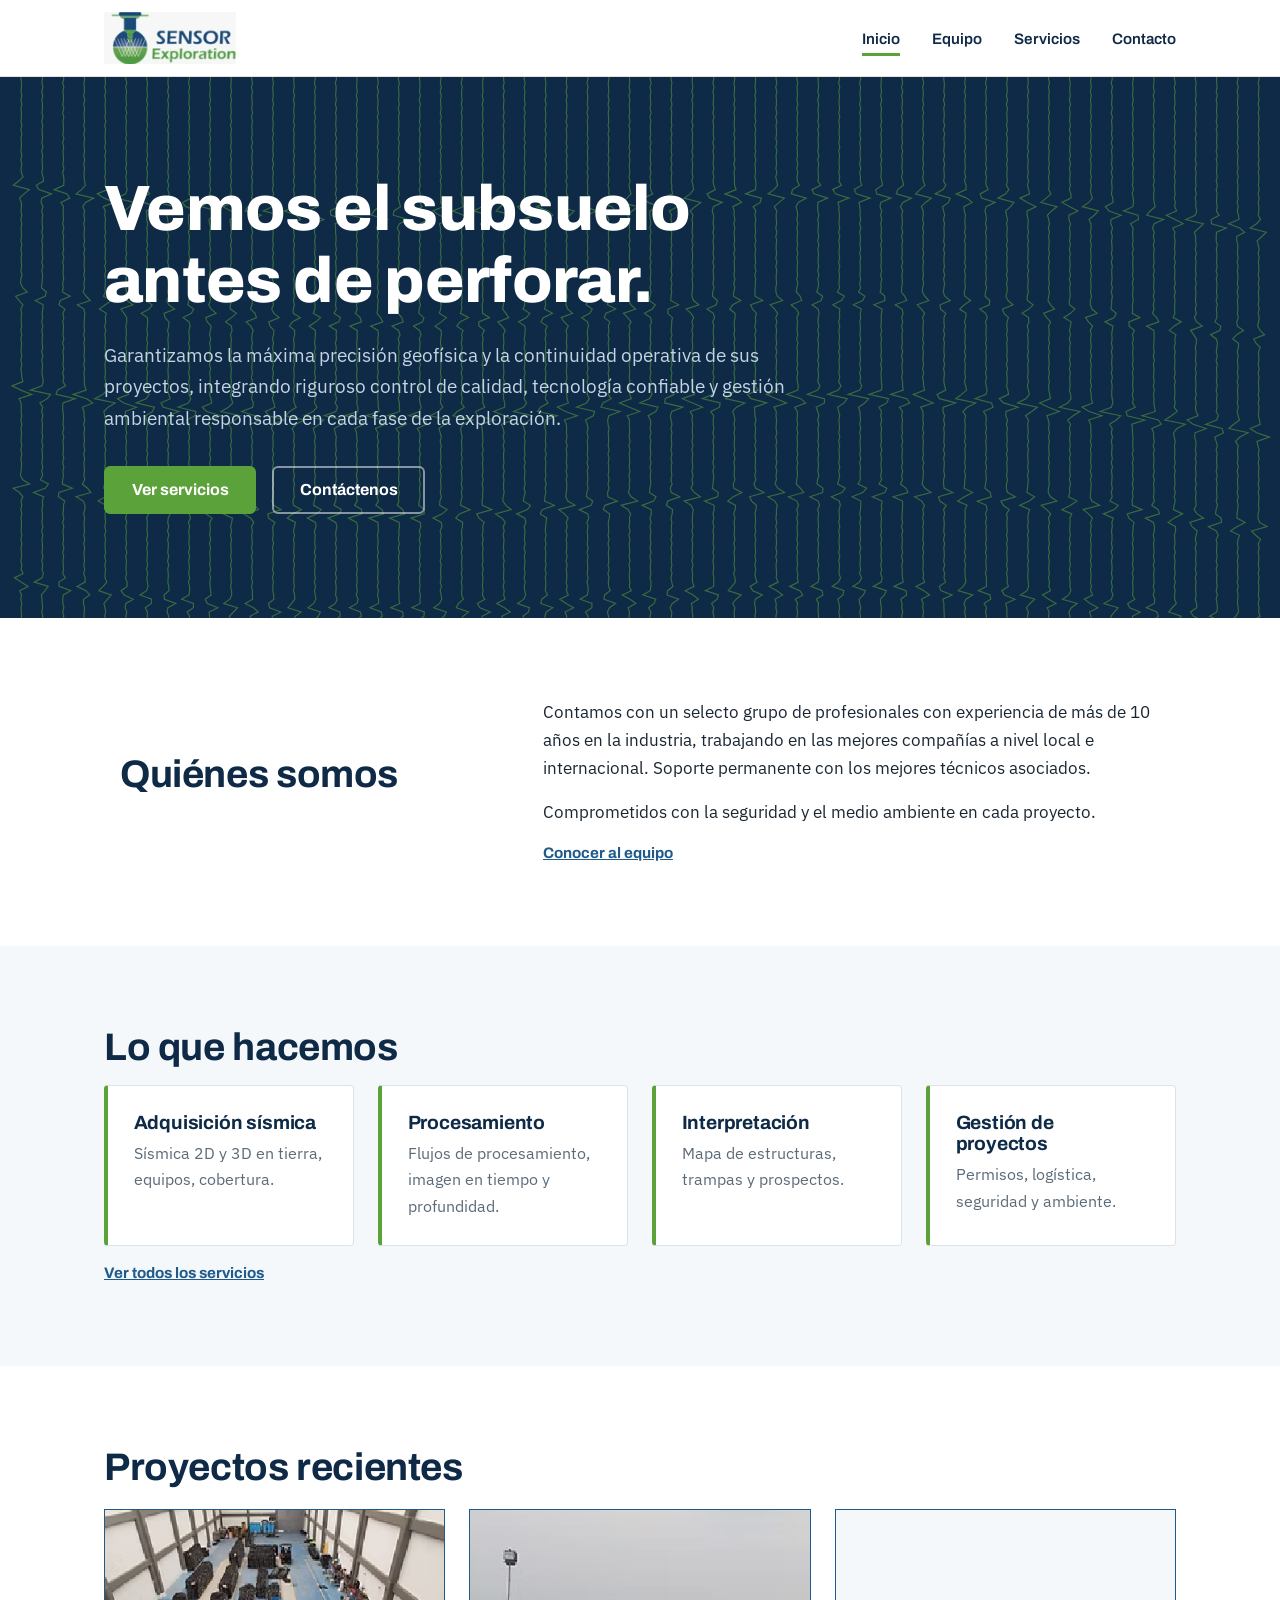
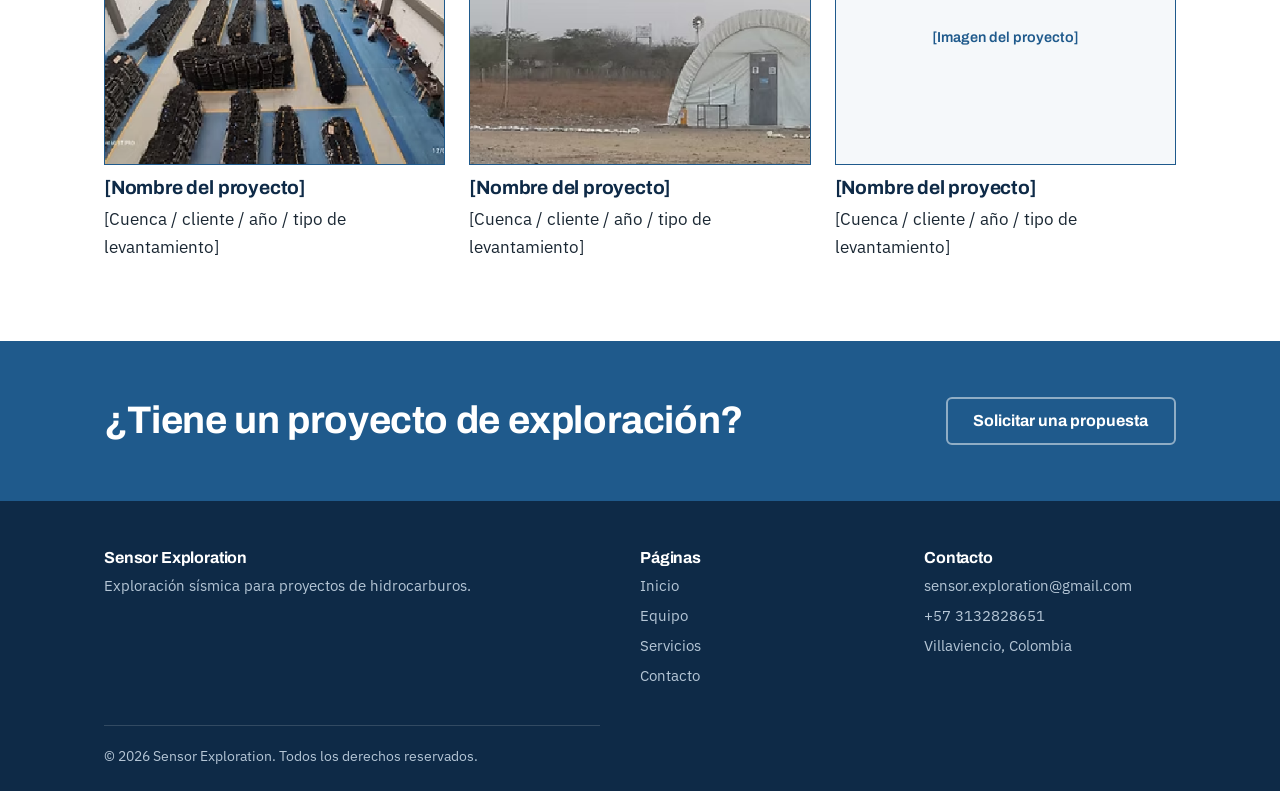
<file: index.html>
<!DOCTYPE html>
<html lang="es">
<head>
<meta charset="UTF-8">
<meta name="viewport" content="width=device-width, initial-scale=1">
<title>Inicio | Sensor Exploration</title>
<meta name="description" content="Exploración sísmica para la búsqueda de hidrocarburos.">
<link rel="icon" href="images/logo.png">
<link rel="preconnect" href="https://fonts.googleapis.com">
<link rel="preconnect" href="https://fonts.gstatic.com" crossorigin>
<link href="https://fonts.googleapis.com/css2?family=Archivo:wght@600;700;800&family=IBM+Plex+Sans:wght@400;500;600&display=swap" rel="stylesheet">
<link rel="stylesheet" href="css/styles.css">
</head>
<body>
<header class="site-header">
  <div class="wrap">
    <a class="brand" href="index.html"><img src="images/logo.png" alt="Sensor Exploration"></a>
    <button class="nav-toggle" aria-expanded="false" aria-controls="menu">Menú</button>
    <nav class="nav" id="menu" aria-label="Principal"><ul><li><a href="index.html" aria-current="page">Inicio</a></li><li><a href="equipo.html">Equipo</a></li><li><a href="servicios.html">Servicios</a></li><li><a href="contacto.html">Contacto</a></li></ul></nav>
  </div>
</header>
<main>
<section class="hero">
  <svg id="seismic" aria-hidden="true"></svg>
  <div class="wrap">
    <h1>Vemos el subsuelo antes de perforar.</h1>
    <p>Garantizamos la máxima precisión geofísica y la continuidad operativa de sus proyectos, integrando riguroso control de calidad, tecnología confiable y gestión ambiental responsable en cada fase de la exploración.</p>
    <div class="actions"><a class="btn" href="servicios.html">Ver servicios</a><a class="btn ghost" href="contacto.html">Contáctenos</a></div>
  </div>
</section>
<section class="section">
  <div class="wrap intro">
    <h2>Quiénes somos</h2>
    <div><p>Contamos con un selecto grupo de profesionales con experiencia de más de 10 años en la industria, trabajando en las mejores compañías a nivel local e internacional. Soporte permanente con los mejores técnicos asociados.</p><p style="margin-top:1rem">Comprometidos con la seguridad y el medio ambiente en cada proyecto.</p><a class="link-more" href="equipo.html">Conocer al equipo</a></div>
  </div>
</section>
<section class="section alt">
  <div class="wrap">
    <h2>Lo que hacemos</h2>
    <div class="grid g4"><article class="card"><h3>Adquisición sísmica</h3><p>Sísmica 2D y 3D en tierra, equipos, cobertura.</p></article><article class="card"><h3>Procesamiento</h3><p>Flujos de procesamiento, imagen en tiempo y profundidad.</p></article><article class="card"><h3>Interpretación</h3><p>Mapa de estructuras, trampas y prospectos.</p></article><article class="card"><h3>Gestión de proyectos</h3><p>Permisos, logística, seguridad y ambiente.</p></article></div>
    <a class="link-more" href="servicios.html">Ver todos los servicios</a>
  </div>
</section>
<section class="section">
  <div class="wrap">
    <h2>Proyectos recientes</h2>
    <div class="grid g3"><article><div class="img-ph"><img src="images/Proyecto1.png" alt="Proyecto 1"></div><h3 style="margin-top:1rem">[Nombre del proyecto]</h3><p>[Cuenca / cliente / año / tipo de levantamiento]</p></article><article><div class="img-ph"><img src="images/Proyectocarpa1.png" alt="Proyecto Carpa 1"></div><h3 style="margin-top:1rem">[Nombre del proyecto]</h3><p>[Cuenca / cliente / año / tipo de levantamiento]</p></article><article><div class="img-ph">[Imagen del proyecto]</div><h3 style="margin-top:1rem">[Nombre del proyecto]</h3><p>[Cuenca / cliente / año / tipo de levantamiento]</p></article></div>
  </div>
</section>
<section class="cta"><div class="wrap"><h2>¿Tiene un proyecto de exploración?</h2><a class="btn ghost" href="contacto.html">Solicitar una propuesta</a></div></section>
</main>
<footer class="site-footer">
  <div class="wrap">
    <div class="cols">
      <div><h3>Sensor Exploration</h3><p>Exploración sísmica para proyectos de hidrocarburos.</p></div>
      <div><h3>Páginas</h3><a href="index.html">Inicio</a><a href="equipo.html">Equipo</a><a href="servicios.html">Servicios</a><a href="contacto.html">Contacto</a></div>
      <div><h3>Contacto</h3><a href="mailto:sensor.exploration@gmail.com">sensor.exploration@gmail.com</a><a href="tel:+573132828651">+57 3132828651</a><span>Villaviencio, Colombia</span></div>
    </div>
    <p class="copy">© 2026 Sensor Exploration. Todos los derechos reservados.</p>
  </div>
</footer>
<script src="js/main.js"></script>
</body>
</html>
</file>
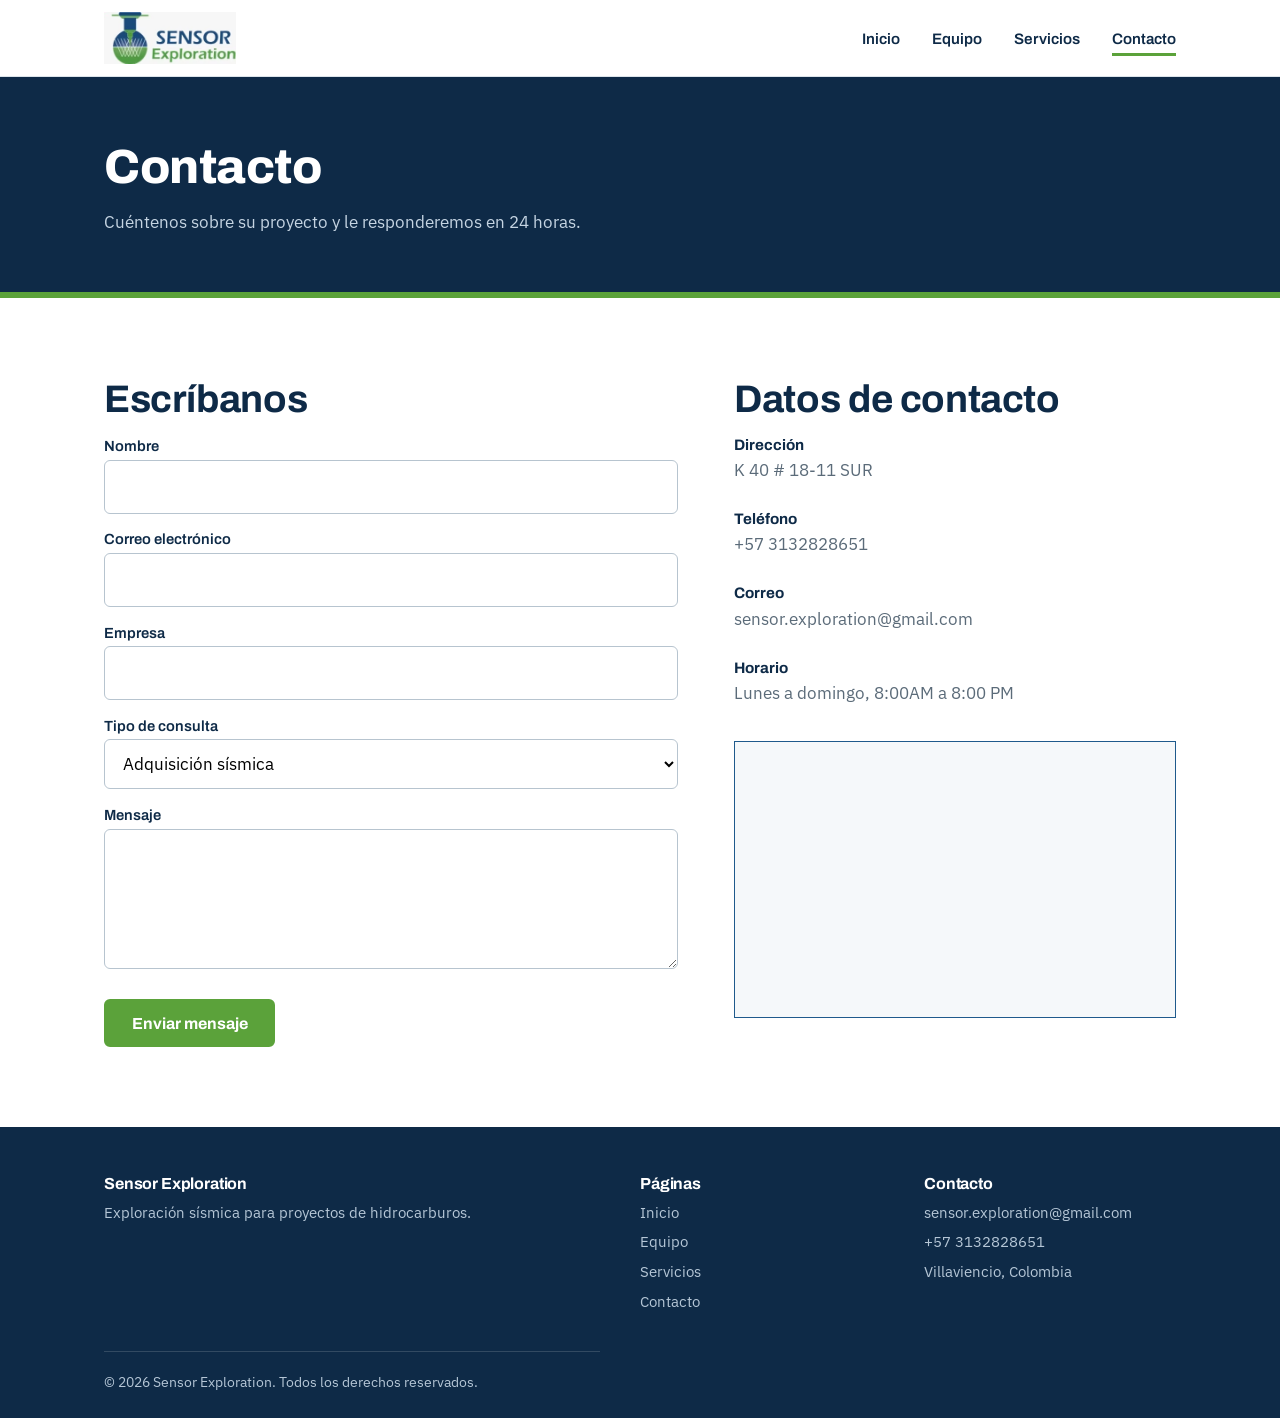
<file: contacto.html>
<!DOCTYPE html>
<html lang="es">
<head>
<meta charset="UTF-8">
<meta name="viewport" content="width=device-width, initial-scale=1">
<title>Contacto | Sensor Exploration</title>
<meta name="description" content="Hable con nuestro equipo sobre su proyecto.">
<link rel="icon" href="images/logo.png">
<link rel="preconnect" href="https://fonts.googleapis.com">
<link rel="preconnect" href="https://fonts.gstatic.com" crossorigin>
<link href="https://fonts.googleapis.com/css2?family=Archivo:wght@600;700;800&family=IBM+Plex+Sans:wght@400;500;600&display=swap" rel="stylesheet">
<link rel="stylesheet" href="css/styles.css">
</head>
<body>
<header class="site-header">
  <div class="wrap">
    <a class="brand" href="index.html"><img src="images/logo.png" alt="Sensor Exploration"></a>
    <button class="nav-toggle" aria-expanded="false" aria-controls="menu">Menú</button>
    <nav class="nav" id="menu" aria-label="Principal"><ul><li><a href="index.html">Inicio</a></li><li><a href="equipo.html">Equipo</a></li><li><a href="servicios.html">Servicios</a></li><li><a href="contacto.html" aria-current="page">Contacto</a></li></ul></nav>
  </div>
</header>
<main>
<section class="page-hero"><div class="wrap"><h1>Contacto</h1><p>Cuéntenos sobre su proyecto y le responderemos en 24 horas.</p></div></section>
<section class="section"><div class="wrap contact">
  <form id="form-contacto">
    <h2>Escríbanos</h2>
    <label for="n">Nombre</label><input id="n" name="nombre" required autocomplete="name">
    <label for="e">Correo electrónico</label><input id="e" type="email" name="email" required autocomplete="email">
    <label for="c">Empresa</label><input id="c" name="empresa" autocomplete="organization">
    <label for="t">Tipo de consulta</label>
    <select id="t" name="tipo"><option>Adquisición sísmica</option><option>Procesamiento</option><option>Interpretación</option><option>Otro</option></select>
    <label for="m">Mensaje</label><textarea id="m" name="mensaje" required></textarea>
    <button class="btn" type="submit">Enviar mensaje</button>
  </form>
  <aside>
    <h2>Datos de contacto</h2>
    <dl class="info">
      <dt>Dirección</dt><dd>K 40 # 18-11 SUR </dd>
      <dt>Teléfono</dt><dd>+57 3132828651</dd>
      <dt>Correo</dt><dd>sensor.exploration@gmail.com</dd>
      <dt>Horario</dt><dd>Lunes a domingo, 8:00AM a 8:00 PM</dd>
    </dl>
    <div class="img-ph map-ph">
      <iframe src="https://www.google.com/maps?q=Villavicencio%20Colombia&z=12&output=embed" title="Mapa de Villavicencio" loading="lazy" referrerpolicy="no-referrer-when-downgrade"></iframe>
    </div>
  </aside>
</div></section>
</main>
<footer class="site-footer">
  <div class="wrap">
    <div class="cols">
      <div><h3>Sensor Exploration</h3><p>Exploración sísmica para proyectos de hidrocarburos.</p></div>
      <div><h3>Páginas</h3><a href="index.html">Inicio</a><a href="equipo.html">Equipo</a><a href="servicios.html">Servicios</a><a href="contacto.html">Contacto</a></div>
      <div><h3>Contacto</h3><a href="mailto:sensor.exploration@gmail.com">sensor.exploration@gmail.com</a><a href="tel:+573132828651">+57 3132828651</a><span>Villaviencio, Colombia</span></div>
    </div>
    <p class="copy">© 2026 Sensor Exploration. Todos los derechos reservados.</p>
  </div>
</footer>
<script src="js/main.js"></script>
</body>
</html>
</file>
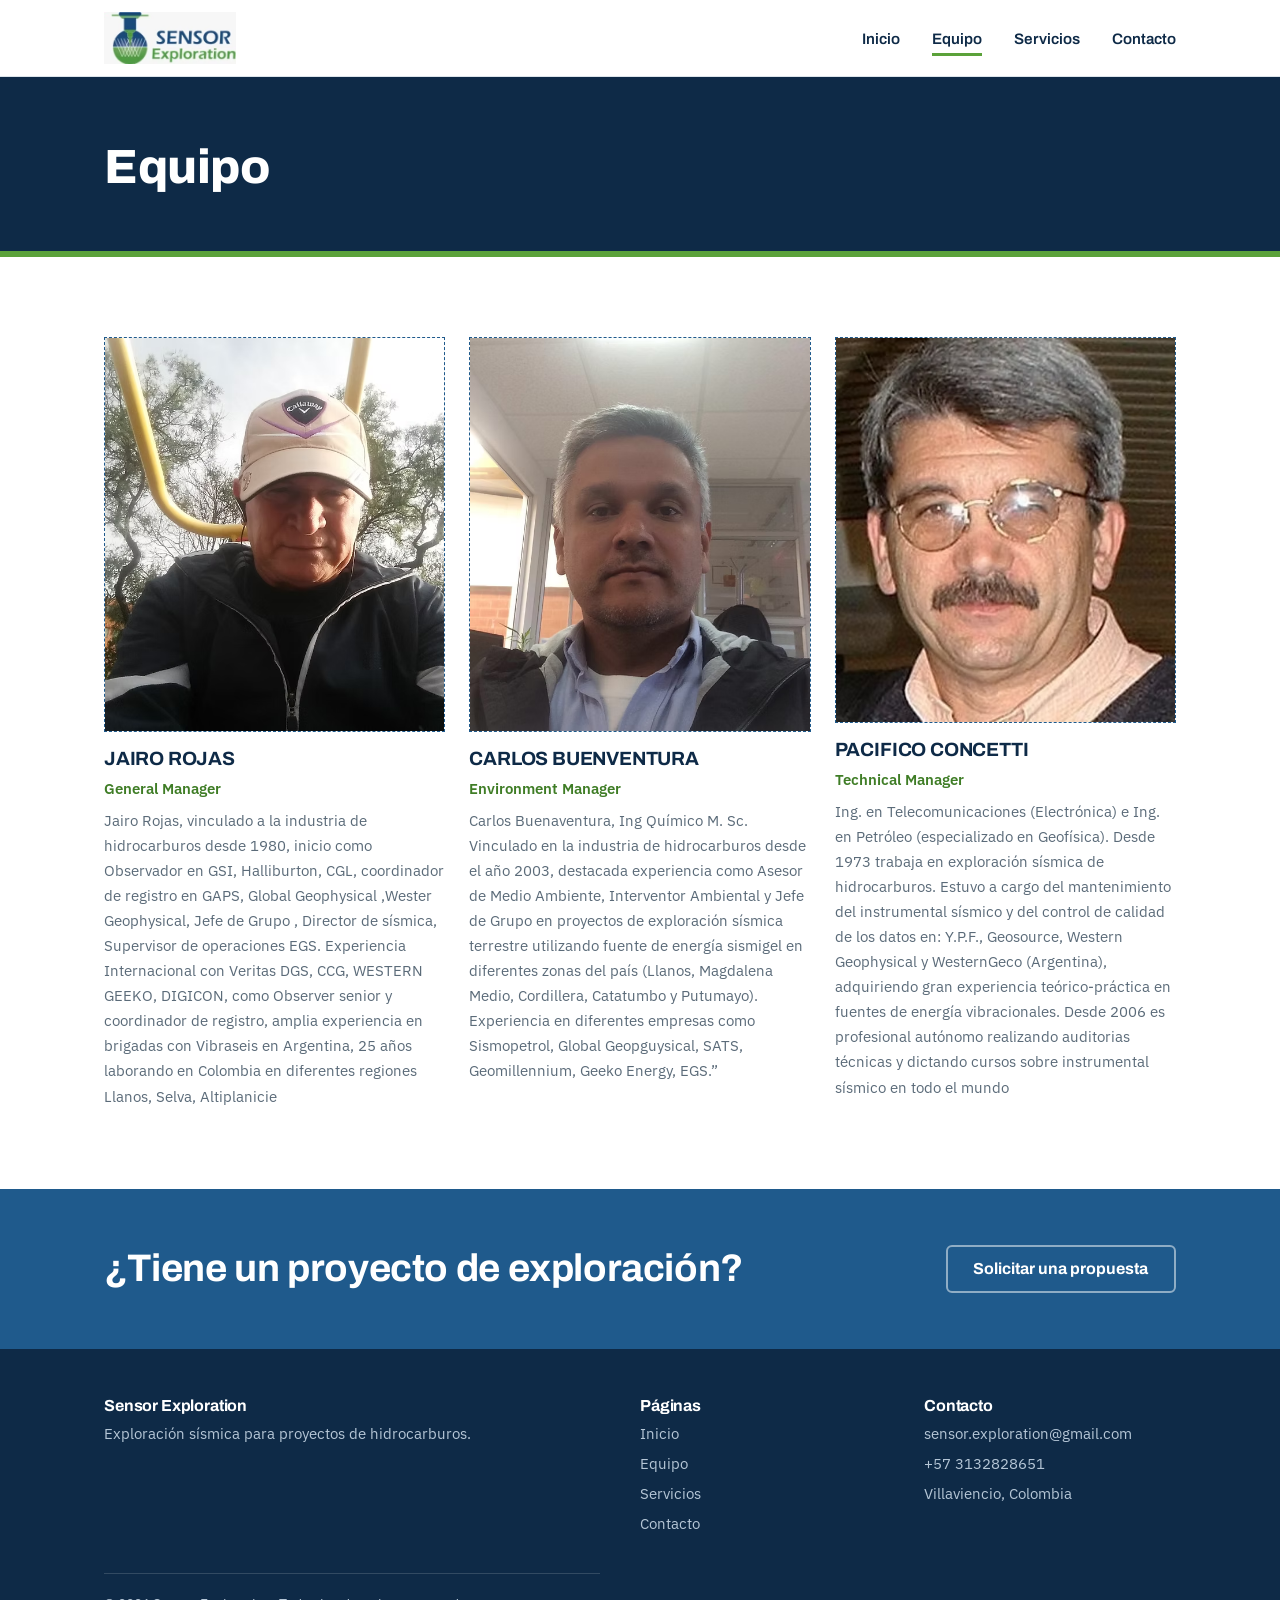
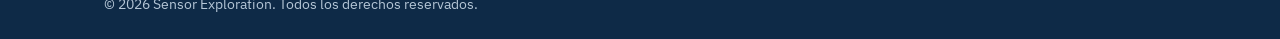
<file: equipo.html>
<!DOCTYPE html>
<html lang="es">
<head>
<meta charset="UTF-8">
<meta name="viewport" content="width=device-width, initial-scale=1">
<title>Equipo | Sensor Exploration</title>
<meta name="description" content="Profesionales en geofísica, geología y operaciones.">
<link rel="icon" href="images/logo.png">
<link rel="preconnect" href="https://fonts.googleapis.com">
<link rel="preconnect" href="https://fonts.gstatic.com" crossorigin>
<link href="https://fonts.googleapis.com/css2?family=Archivo:wght@600;700;800&family=IBM+Plex+Sans:wght@400;500;600&display=swap" rel="stylesheet">
<link rel="stylesheet" href="css/styles.css">
</head>
<body>
<header class="site-header">
  <div class="wrap">
    <a class="brand" href="index.html"><img src="images/logo.png" alt="Sensor Exploration"></a>
    <button class="nav-toggle" aria-expanded="false" aria-controls="menu">Menú</button>
    <nav class="nav" id="menu" aria-label="Principal"><ul><li><a href="index.html">Inicio</a></li><li><a href="equipo.html" aria-current="page">Equipo</a></li><li><a href="servicios.html">Servicios</a></li><li><a href="contacto.html">Contacto</a></li></ul></nav>
  </div>
</header>
<main>
<section class="page-hero"><div class="wrap"><h1>Equipo</h1></div></section>
<section class="section"><div class="wrap">
  <div class="grid g3"><article class="person"><div class="photo">
  <img src="images/Jairo_Rojas1.png" alt="Director General">
</div><h3>JAIRO ROJAS</h3><div class="role">General Manager</div><p>Jairo Rojas, vinculado a la industria de hidrocarburos desde 1980, inicio como Observador en GSI, Halliburton, CGL, coordinador de registro en GAPS, Global Geophysical ,Wester Geophysical, Jefe de Grupo , Director de sísmica, Supervisor de operaciones  EGS. Experiencia Internacional con Veritas DGS, CCG, WESTERN GEEKO, DIGICON, como Observer senior y coordinador de registro, amplia experiencia en brigadas con Vibraseis en Argentina,

25 años laborando en Colombia en diferentes regiones Llanos, Selva, Altiplanicie</p></article><article class="person"><div class="photo">
  <img src="images/CarlosB1.png" alt="Gerente de Operaciones">
</div><h3>CARLOS BUENVENTURA</h3><div class="role">Environment Manager</div><p>Carlos Buenaventura, Ing Químico M. Sc. Vinculado en la industria de hidrocarburos desde el año 2003, destacada experiencia como Asesor de Medio Ambiente, Interventor Ambiental y Jefe de Grupo en proyectos de exploración sísmica terrestre utilizando fuente de energía sismigel en diferentes zonas del país (Llanos, Magdalena Medio, Cordillera, Catatumbo y Putumayo). Experiencia en diferentes empresas como Sismopetrol, Global Geopguysical, SATS, Geomillennium, Geeko Energy, EGS.”</p></article><article class="person"><div class="photo">
  <img src="images/Pacifico1.png" alt="Geofísico Senior">
</div><h3>PACIFICO CONCETTI</h3><div class="role">Technical  Manager</div><p>Ing. en Telecomunicaciones (Electrónica) e Ing. en Petróleo (especializado en Geofísica). Desde 1973 trabaja en exploración sísmica de hidrocarburos. Estuvo a cargo del mantenimiento del instrumental sísmico y del control de calidad de los datos en: Y.P.F., Geosource, Western Geophysical y WesternGeco (Argentina), adquiriendo gran experiencia teórico-práctica en fuentes de energía vibracionales. Desde 2006 es profesional autónomo realizando auditorias técnicas y dictando cursos sobre instrumental sísmico en todo el mundo</p></article>

</div></section>
<!--
<section class="section alt"><div class="wrap">
  <h2>Certificaciones y alianzas</h2>
  <div class="grid g3"><div class="card"><h3>[Certificación]</h3><p>[Entidad, año o alcance.]</p></div><div class="card"><h3>[Certificación]</h3><p>[Entidad, año o alcance.]</p></div><div class="card"><h3>[Certificación]</h3><p>[Entidad, año o alcance.]</p></div></div>
</div></section>
-->
<section class="cta"><div class="wrap"><h2>¿Tiene un proyecto de exploración?</h2><a class="btn ghost" href="contacto.html">Solicitar una propuesta</a></div></section>
</main>
<footer class="site-footer">
  <div class="wrap">
    <div class="cols">
      <div><h3>Sensor Exploration</h3><p>Exploración sísmica para proyectos de hidrocarburos.</p></div>
      <div><h3>Páginas</h3><a href="index.html">Inicio</a><a href="equipo.html">Equipo</a><a href="servicios.html">Servicios</a><a href="contacto.html">Contacto</a></div>
      <div><h3>Contacto</h3><a href="mailto:sensor.exploration@gmail.com">sensor.exploration@gmail.com</a><a href="tel:+573132828651">+57 3132828651</a><span>Villaviencio, Colombia</span></div>
    </div>
    <p class="copy">© 2026 Sensor Exploration. Todos los derechos reservados.</p>
  </div>
</footer>
<script src="js/main.js"></script>
</body>
</html>
</file>
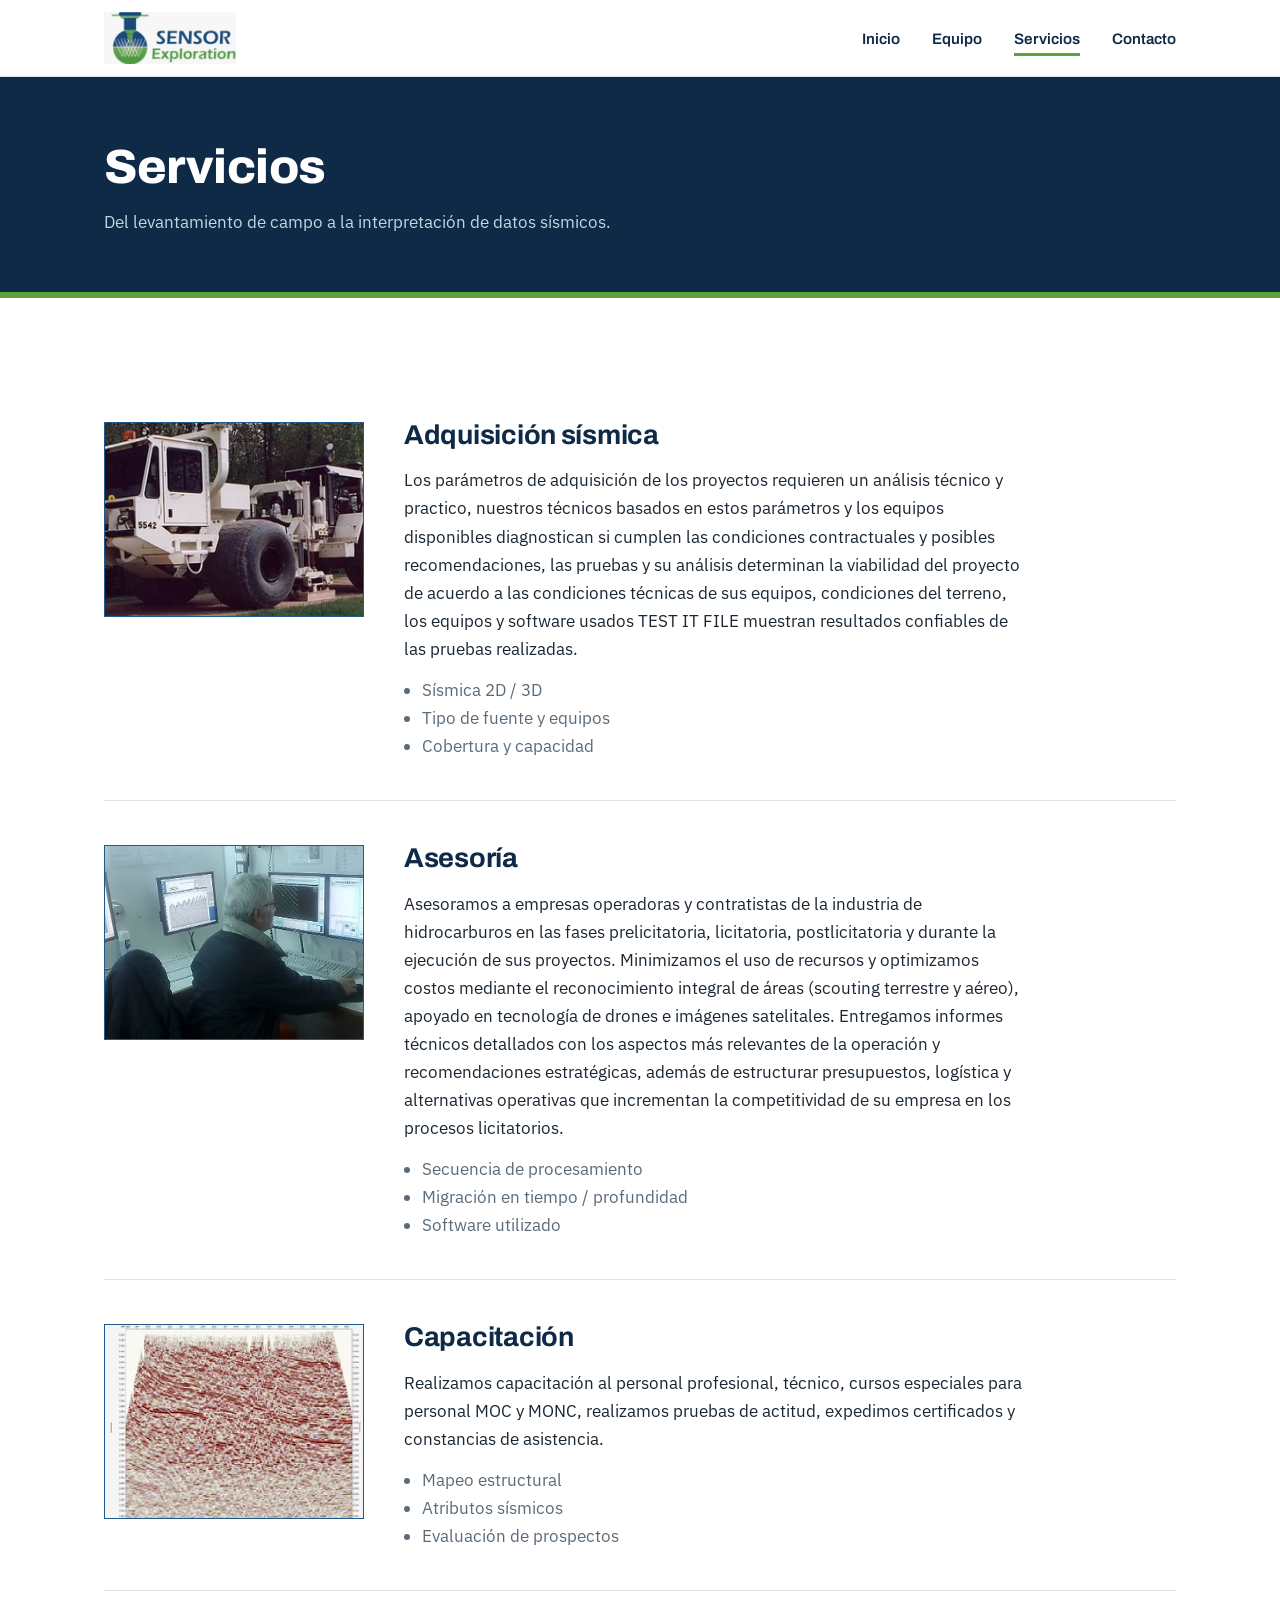
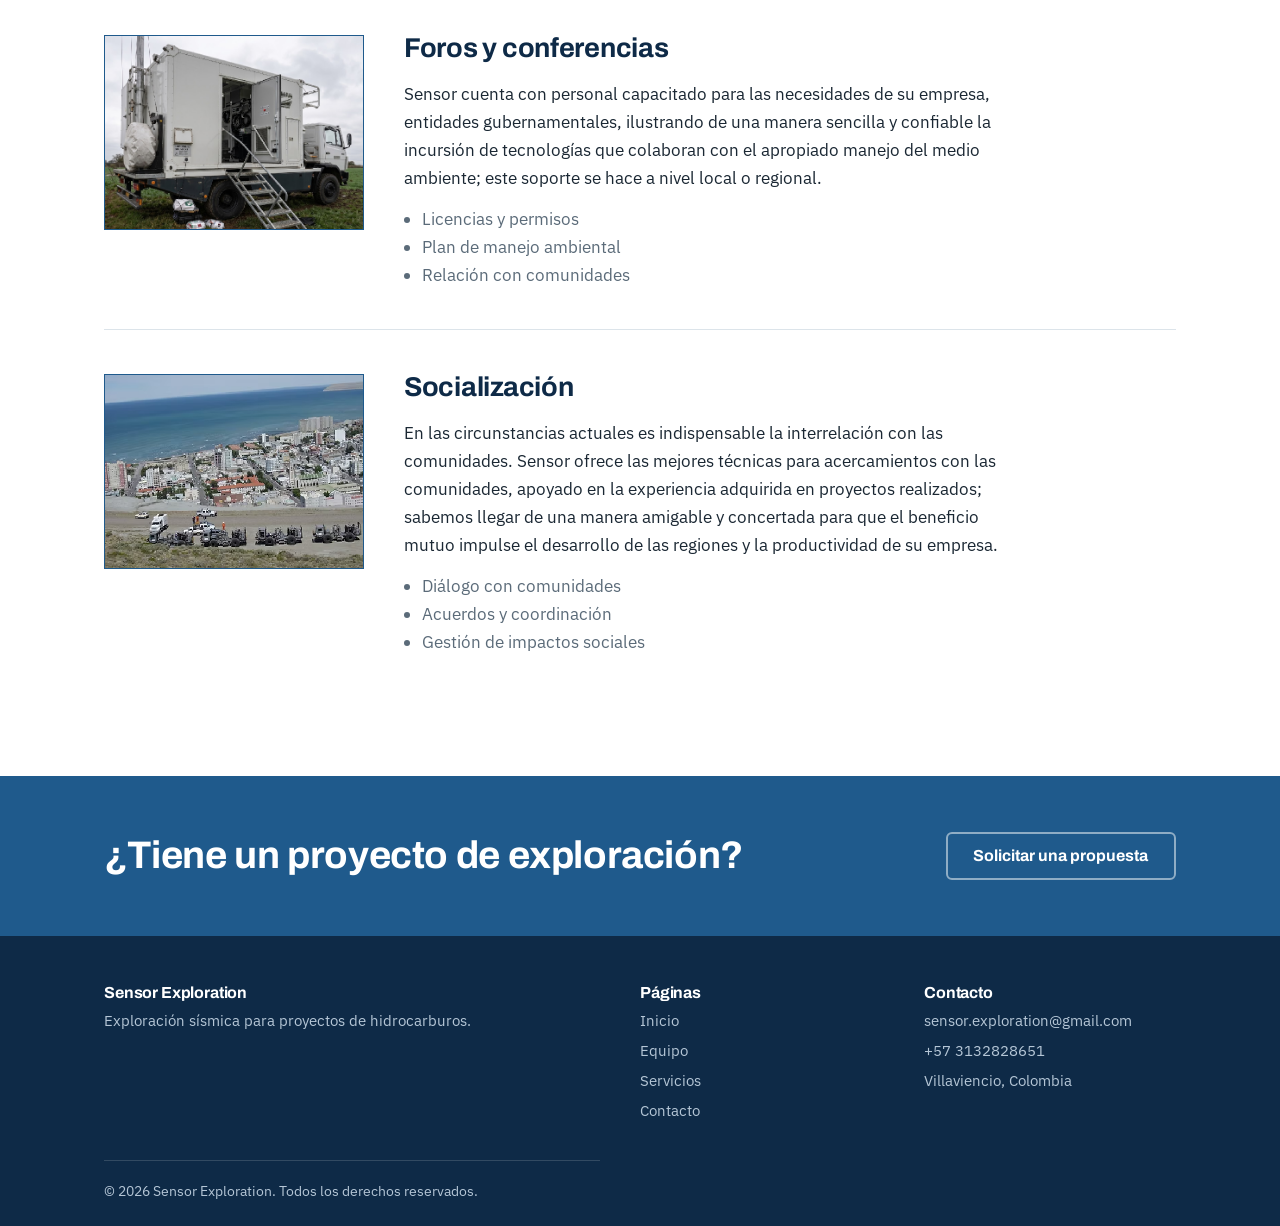
<file: servicios.html>
<!DOCTYPE html>
<html lang="es">
<head>
<meta charset="UTF-8">
<meta name="viewport" content="width=device-width, initial-scale=1">
<title>Servicios | Sensor Exploration</title>
<meta name="description" content="Adquisición, procesamiento e interpretación sísmica.">
<link rel="icon" href="images/logo.png">
<link rel="preconnect" href="https://fonts.googleapis.com">
<link rel="preconnect" href="https://fonts.gstatic.com" crossorigin>
<link href="https://fonts.googleapis.com/css2?family=Archivo:wght@600;700;800&family=IBM+Plex+Sans:wght@400;500;600&display=swap" rel="stylesheet">
<link rel="stylesheet" href="css/styles.css">
</head>
<body>
<header class="site-header">
  <div class="wrap">
    <a class="brand" href="index.html"><img src="images/logo.png" alt="Sensor Exploration"></a>
    <button class="nav-toggle" aria-expanded="false" aria-controls="menu">Menú</button>
    <nav class="nav" id="menu" aria-label="Principal"><ul><li><a href="index.html">Inicio</a></li><li><a href="equipo.html">Equipo</a></li><li><a href="servicios.html" aria-current="page">Servicios</a></li><li><a href="contacto.html">Contacto</a></li></ul></nav>
  </div>
</header>
<main>
<section class="page-hero"><div class="wrap"><h1>Servicios</h1><p>Del levantamiento de campo a la interpretación de datos sísmicos.</p></div></section>
<section class="section"><div class="wrap">
  <article class="service"><div class="img-ph"><img src="images/Vibro1.png" alt="Logo Sensor Exploration"></div><div><h2 style="font-size:1.7rem">Adquisición sísmica</h2><p>Los parámetros de adquisición de los proyectos requieren un análisis técnico y practico, nuestros técnicos basados en estos parámetros y los equipos disponibles diagnostican si cumplen las condiciones contractuales y posibles recomendaciones, las pruebas y su análisis determinan la viabilidad del proyecto de acuerdo a las condiciones técnicas de sus equipos, condiciones del terreno, los equipos y software usados TEST IT FILE muestran resultados confiables de las pruebas realizadas.</p><ul><li>Sísmica 2D / 3D</li><li>Tipo de fuente y equipos</li><li>Cobertura y capacidad</li></ul></div></article>
  <article class="service"><div class="img-ph"><img src="images/Asesoria1.png" alt="Logo Sensor Exploration"></div><div>
    <h2 style="font-size:1.7rem">Asesoría</h2><p>Asesoramos a empresas operadoras y contratistas de la industria de hidrocarburos en las fases prelicitatoria, licitatoria, postlicitatoria y durante la ejecución de sus proyectos. Minimizamos el uso de recursos y optimizamos costos mediante el reconocimiento integral de áreas (scouting terrestre y aéreo), apoyado en tecnología de drones e imágenes satelitales. Entregamos informes técnicos detallados con los aspectos más relevantes de la operación y recomendaciones estratégicas, además de estructurar presupuestos, logística y alternativas operativas que incrementan la competitividad de su empresa en los procesos licitatorios.</p><ul><li>Secuencia de procesamiento</li><li>Migración en tiempo / profundidad</li><li>Software utilizado</li></ul></div></article>
  <article class="service"><div class="img-ph"><img src="images/Capacitacion1.png" alt="Logo Sensor Exploration"></div><div>
    <h2 style="font-size:1.7rem">Capacitación</h2><p>Realizamos capacitación al personal profesional, técnico, cursos especiales para personal MOC y MONC, realizamos pruebas de actitud, expedimos certificados y constancias de asistencia.</p><ul><li>Mapeo estructural</li><li>Atributos sísmicos</li><li>Evaluación de prospectos</li></ul></div></article>
  <article class="service"><div class="img-ph"><img src="images/Scouting1.png" alt="Logo Sensor Exploration"></div><div>
    <h2 style="font-size:1.7rem">Foros y conferencias</h2><p>Sensor cuenta con personal capacitado para las necesidades de su empresa, entidades gubernamentales, ilustrando de una manera sencilla y confiable la incursión de tecnologías que colaboran con el apropiado manejo del medio ambiente; este soporte se hace a nivel local o regional.</p><ul><li>Licencias y permisos</li><li>Plan de manejo ambiental</li><li>Relación con comunidades</li></ul></div></article>
  <article class="service"><div class="img-ph"><img src="images/Sociali1.png" alt="Logo Sensor Exploration"></div><div>
    <h2 style="font-size:1.7rem">Socialización</h2><p>En las circunstancias actuales es indispensable la interrelación con las comunidades. Sensor ofrece las mejores técnicas para acercamientos con las comunidades, apoyado en la experiencia adquirida en proyectos realizados; sabemos llegar de una manera amigable y concertada para que el beneficio mutuo impulse el desarrollo de las regiones y la productividad de su empresa.</p><ul><li>Diálogo con comunidades</li><li>Acuerdos y coordinación</li><li>Gestión de impactos sociales</li></ul></div></article>
</div></section>
<section class="cta"><div class="wrap"><h2>¿Tiene un proyecto de exploración?</h2><a class="btn ghost" href="contacto.html">Solicitar una propuesta</a></div></section>
</main>
<footer class="site-footer">
  <div class="wrap">
    <div class="cols">
      <div><h3>Sensor Exploration</h3><p>Exploración sísmica para proyectos de hidrocarburos.</p></div>
      <div><h3>Páginas</h3><a href="index.html">Inicio</a><a href="equipo.html">Equipo</a><a href="servicios.html">Servicios</a><a href="contacto.html">Contacto</a></div>
      <div><h3>Contacto</h3><a href="mailto:sensor.exploration@gmail.com">sensor.exploration@gmail.com</a><a href="tel:+573132828651">+57 3132828651</a><span>Villaviencio, Colombia</span></div>
    </div>
    <p class="copy">© 2026 Sensor Exploration. Todos los derechos reservados.</p>
  </div>
</footer>
<script src="js/main.js"></script>
</body>
</html>
</file>
<file: css/styles.css>
/* ===== SENSOR EXPLORATION · estilos ===== */
:root{
  --navy:#0E2A47;      /* fondo oscuro / títulos */
  --blue:#1F5A8C;      /* azul del logo */
  --green:#5BA23A;     /* verde del logo */
  --green-d:#3F7D26;
  --ink:#1A2733;
  --muted:#5B6B79;
  --line:#DCE4EA;
  --paper:#F5F8FA;
  --white:#fff;
  --f-head:'Archivo',system-ui,sans-serif;
  --f-body:'IBM Plex Sans',system-ui,sans-serif;
  --max:1120px;
}
*{box-sizing:border-box;margin:0;padding:0}
html{scroll-behavior:smooth}
body{font:400 1.0625rem/1.65 var(--f-body);color:var(--ink);background:var(--white)}
img{max-width:100%;display:block}
a{color:var(--blue)}
:focus-visible{outline:3px solid var(--green);outline-offset:2px}
.wrap{max-width:var(--max);margin:0 auto;padding:0 1.5rem}
h1,h2,h3{font-family:var(--f-head);color:var(--navy);line-height:1.12;letter-spacing:-.01em}
h1{font-size:clamp(2.3rem,5.5vw,4rem);font-weight:800}
h2{font-size:clamp(1.7rem,3.4vw,2.4rem);font-weight:700;margin-bottom:1rem}
h3{font-size:1.2rem;font-weight:700;margin-bottom:.4rem}
p{max-width:62ch}

/* Header */
.site-header{position:sticky;top:0;z-index:10;background:var(--white);border-bottom:1px solid var(--line)}
.site-header .wrap{display:flex;align-items:center;justify-content:space-between;height:76px}
.brand img{height:52px;width:auto}
.nav ul{display:flex;gap:2rem;list-style:none}
.nav a{font:600 .95rem var(--f-head);text-decoration:none;color:var(--navy);padding:.4rem 0;border-bottom:3px solid transparent}
.nav a:hover,.nav a[aria-current="page"]{border-color:var(--green)}
.nav-toggle{display:none;background:none;border:1px solid var(--line);border-radius:6px;padding:.45rem .7rem;font:600 .9rem var(--f-head);color:var(--navy);cursor:pointer}

/* Botones */
.btn{display:inline-block;font:700 1rem var(--f-head);text-decoration:none;padding:.85rem 1.6rem;border-radius:6px;background:var(--green);color:#fff;border:2px solid var(--green);transition:background .2s}
.btn:hover{background:var(--green-d);border-color:var(--green-d)}
.btn.ghost{background:transparent;color:#fff;border-color:rgba(255,255,255,.5)}
.btn.ghost:hover{background:rgba(255,255,255,.1)}

/* Hero con sismograma */
.hero{position:relative;background:var(--navy);color:#fff;overflow:hidden}
.hero .wrap{position:relative;z-index:2;padding-top:6rem;padding-bottom:6.5rem}
.hero h1{color:#fff;max-width:15ch}
.hero p{margin:1.4rem 0 2rem;color:#C5D4E2;font-size:1.2rem}
.hero .actions{display:flex;gap:1rem;flex-wrap:wrap}
#seismic{position:absolute;inset:0;width:100%;height:100%;z-index:1;opacity:.55}
.page-hero{background:var(--navy);padding:4rem 0 3.5rem;border-bottom:6px solid var(--green)}
.page-hero h1{color:#fff;font-size:clamp(2rem,4.5vw,3rem)}
.page-hero p{color:#C5D4E2;margin-top:.8rem}

/* Secciones */
.section{padding:5rem 0}
.section.alt{background:var(--paper)}
.intro{display:grid;grid-template-columns:0.9fr 1.4fr;gap:2rem;align-items:center}
.intro h2{margin-left:1rem}
.grid{display:grid;gap:1.5rem}
.g2{grid-template-columns:repeat(2,1fr)}
.g3{grid-template-columns:repeat(3,1fr)}
.g4{grid-template-columns:repeat(4,1fr)}
.card{background:var(--white);border:1px solid var(--line);border-left:4px solid var(--green);border-radius:4px;padding:1.6rem}
.card p{color:var(--muted);font-size:1rem}
.link-more{display:inline-block;margin-top:1.2rem;font:700 .95rem var(--f-head)}

/* Servicios (filas) */
.service{display:grid;grid-template-columns:260px 1fr;gap:2.5rem;padding:2.5rem 0;border-top:1px solid var(--line);align-items:start}
.service:first-of-type{border-top:0}
.service > div:last-child{padding-top:.15rem}
.service ul{margin:.8rem 0 0 1.1rem;color:var(--muted)}
.img-ph{aspect-ratio:4/3;background:var(--paper);border:1px solid var(--blue);display:grid;place-items:center;color:var(--blue);font:600 .9rem var(--f-head);text-align:center;padding:0;overflow:hidden;align-self:start;transform:translateY(4px)}
.img-ph img{display:block;width:100%;height:100%;object-fit:cover}

/* Equipo */
.person .photo{aspect-ratio:1;background:var(--paper);border:1px dashed var(--blue);display:grid;place-items:center;font:800 2.2rem var(--f-head);color:var(--blue);margin-bottom:1rem}
.person .role{color:var(--green-d);font-weight:600;font-size:.95rem}
.person p{color:var(--muted);font-size:.95rem;margin-top:.4rem}

/* Banda CTA */
.cta{background:var(--blue);color:#fff;padding:3.5rem 0}
.cta .wrap{display:flex;justify-content:space-between;align-items:center;gap:2rem;flex-wrap:wrap}
.cta h2{color:#fff;margin:0}

/* Contacto */
.contact{display:grid;grid-template-columns:1.3fr 1fr;gap:3.5rem}
form label{display:block;font:600 .92rem var(--f-head);margin:1.1rem 0 .35rem;color:var(--navy)}
form input,form select,form textarea{width:100%;font:inherit;padding:.75rem .9rem;border:1px solid #B7C4CF;border-radius:6px;background:#fff}
form textarea{min-height:140px;resize:vertical}
form button{margin-top:1.4rem;cursor:pointer}
.info{display:grid;gap:.2rem;margin-top:1rem}
.info dt{font:700 .95rem var(--f-head);color:var(--navy);margin-top:1.1rem}
.info dt:first-child{margin-top:0}
.info dd{color:var(--muted);margin:0 0 .4rem 0}
.map-ph{margin-top:1.5rem;aspect-ratio:16/10;overflow:hidden;border:1px solid var(--blue)}
.map-ph iframe{display:block;width:100%;height:100%;border:0}

/* Footer */
.site-footer{background:var(--navy);color:#B5C6D6;padding:3rem 0 1.5rem;font-size:.95rem}
.site-footer .cols{display:grid;grid-template-columns:2fr 1fr 1fr;gap:2rem}
.site-footer h3{color:#fff;font-size:1rem}
.site-footer a{color:#B5C6D6;text-decoration:none;display:block;margin:.3rem 0}
.site-footer a:hover{color:#fff}
.site-footer .copy{margin-top:2rem;padding-top:1.2rem;border-top:1px solid rgba(255,255,255,.15);font-size:.85rem}

/* Responsive */
@media(max-width:900px){
  .g3,.g4{grid-template-columns:repeat(2,1fr)}
  .intro,.contact,.service{grid-template-columns:1fr}
  .site-footer .cols{grid-template-columns:1fr}
}
@media(max-width:640px){
  .g2,.g3,.g4{grid-template-columns:1fr}
  .nav-toggle{display:block}
  .nav{display:none;position:absolute;top:76px;left:0;right:0;background:#fff;border-bottom:1px solid var(--line);padding:1rem 1.5rem}
  .nav.open{display:block}
  .nav ul{flex-direction:column;gap:.6rem}
  .section{padding:3.5rem 0}
}
@media(prefers-reduced-motion:reduce){*{transition:none!important}html{scroll-behavior:auto}}
</file>
